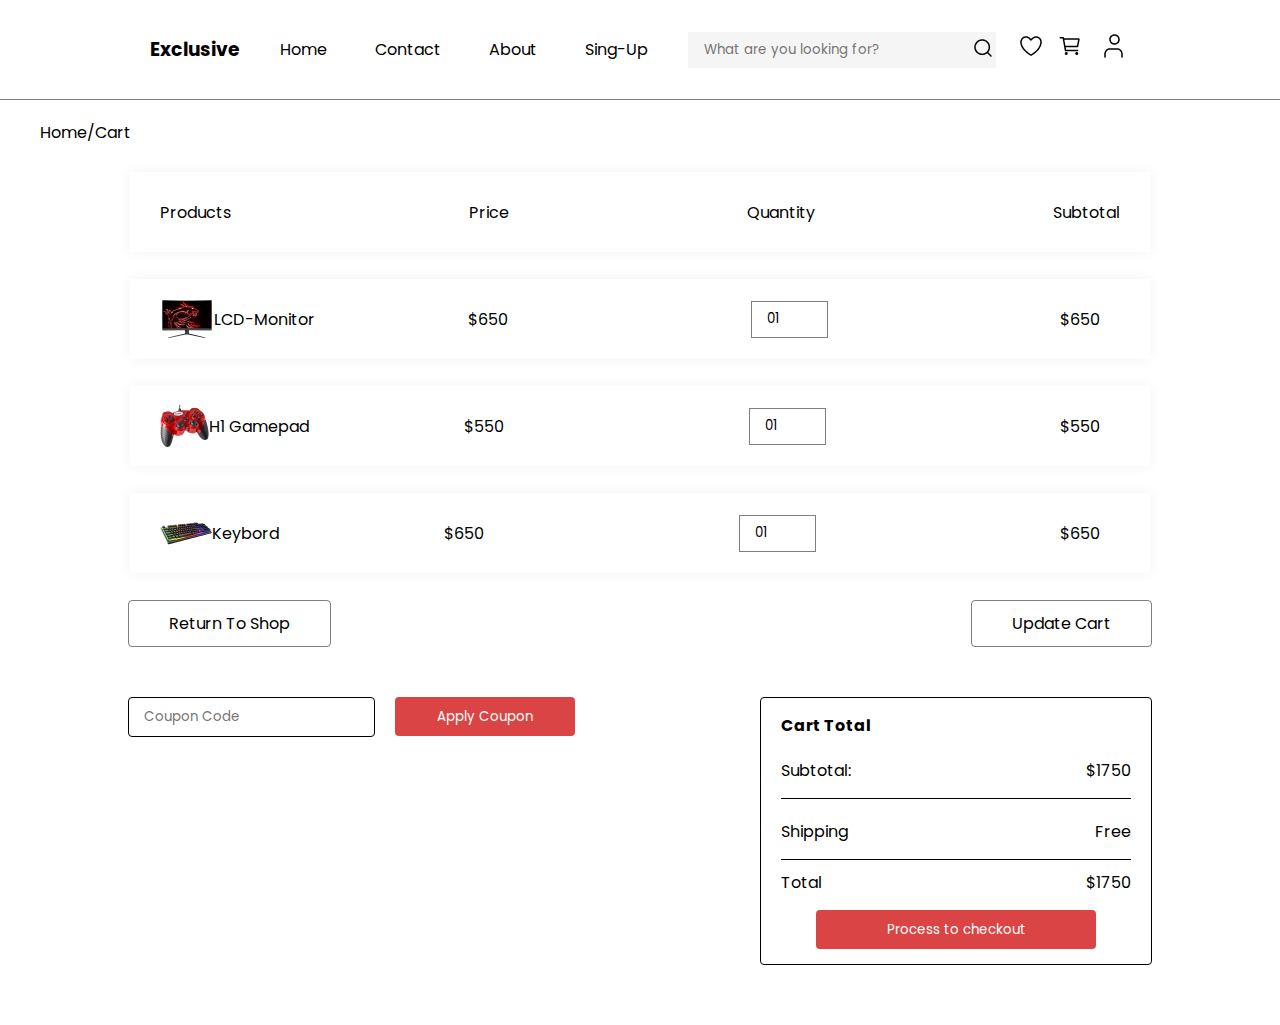
<file: index.html>
<!DOCTYPE html>
<html lang="en">
<head>
    <meta charset="UTF-8">
    <meta name="viewport" content="width=device-width, initial-scale=1.0">
    <title>cart</title>
    <link rel="stylesheet" href="./style.css">
    <link rel="preconnect" href="https://fonts.googleapis.com">
    <link rel="preconnect" href="https://fonts.gstatic.com" crossorigin>
    <link href="https://fonts.googleapis.com/css2?family=Poppins:ital,wght@0,100;0,200;0,300;0,400;0,500;0,600;0,700;0,800;0,900;1,100;1,200;1,300;1,400;1,500;1,600;1,700;1,800;1,900&display=swap" rel="stylesheet">

</head>
<body>
    <nav>
        <div class="main-cntr">
            <div class="logo">
                <h3>Exclusive</h3>
            </div>
            <div class="nav-link">
                <ul>
                    <li><a href="">Home</a></li>
                    <li><a href="">Contact</a></li>
                    <li><a href="">About</a></li>
                    <li><a href="./Sing-Up.html">Sing-Up</a></li>
                </ul>
            </div>
            <div class="nav-icons">
                <div class="search">
                    <input type="text" placeholder="What are you looking for?"><button><img src="./images/search.png" alt=""></button>
                </div>
                <a href=""><img src="./images/Vector.png" alt=""></a>
                <a href="./index.html"><img src="./images/Cart1.png" alt=""></a>
                <a href=""><img src="./images/user.png" alt=""></a>
            </div>
        </div>
    </nav>
    <p class="dir-v">Home/Cart</p>
    <section class="c-main">
        <table>
            <tr>
                <td>
                    <ul>
                        <li>Products</li>
                        <li>Price</li>
                        <li>Quantity</li>
                        <li>Subtotal</li>
                    </ul>
                </td>
            </tr>
            <tr>
                <td>
                    <ul>
                        <li class="c-img"><img src="./images/Monitor-Cart-Small.png"><label>LCD-Monitor</label></li>
                        <li class="price">$650</li>
                        <li class="qty"><input type="number" value="01"></li>
                        <li class="subtotal">$650</li>
                    </ul>
                </td>
            </tr>
            <tr>
                <td>
                    <ul>
                        <li class="c-img"><img src="./images/g92-2-500x500 1.png"><label>H1 Gamepad</label></li>
                        <li class="price">$550</li>
                        <li class="qty"><input type="number" value="01"></li>
                        <li class="subtotal">$550</li>
                    </ul>
                </td>
            </tr>
            <tr>
                <td>
                    <ul>
                        <li class="c-img"><img src="./images/ak-900-01-500x500 1.png"><label>Keybord</label></li>
                        <li class="price">$650</li>
                        <li class="qty"><input type="number" value="01"></li>
                        <li class="subtotal">$650</li>
                    </ul>
                </td>
            </tr>
        </table>
        <div class="list-link">
            <a href="#">Return To Shop</a>
            <a href="#">Update Cart</a>
        </div>
    </section>
    <section class="c-cash">
        <div class="coupon">
            <input type="text" placeholder="Coupon Code">
            <button>Apply Coupon</button>
        </div>
        <div class="c-total">
            <h4>Cart Total</h4>
            <div class="c-t-cmpnt">
                <p>Subtotal:</p>
                <p>$1750</p>
            </div>
            <div class="c-t-cmpnt">
                <p>Shipping</p>
                <p>Free</p>
            </div>
            <div class="total">
                <p>Total</p>
                <p>$1750</p>
            </div>
            <button>Process to checkout</button>
        </div>
    </section>
</html>
</file>
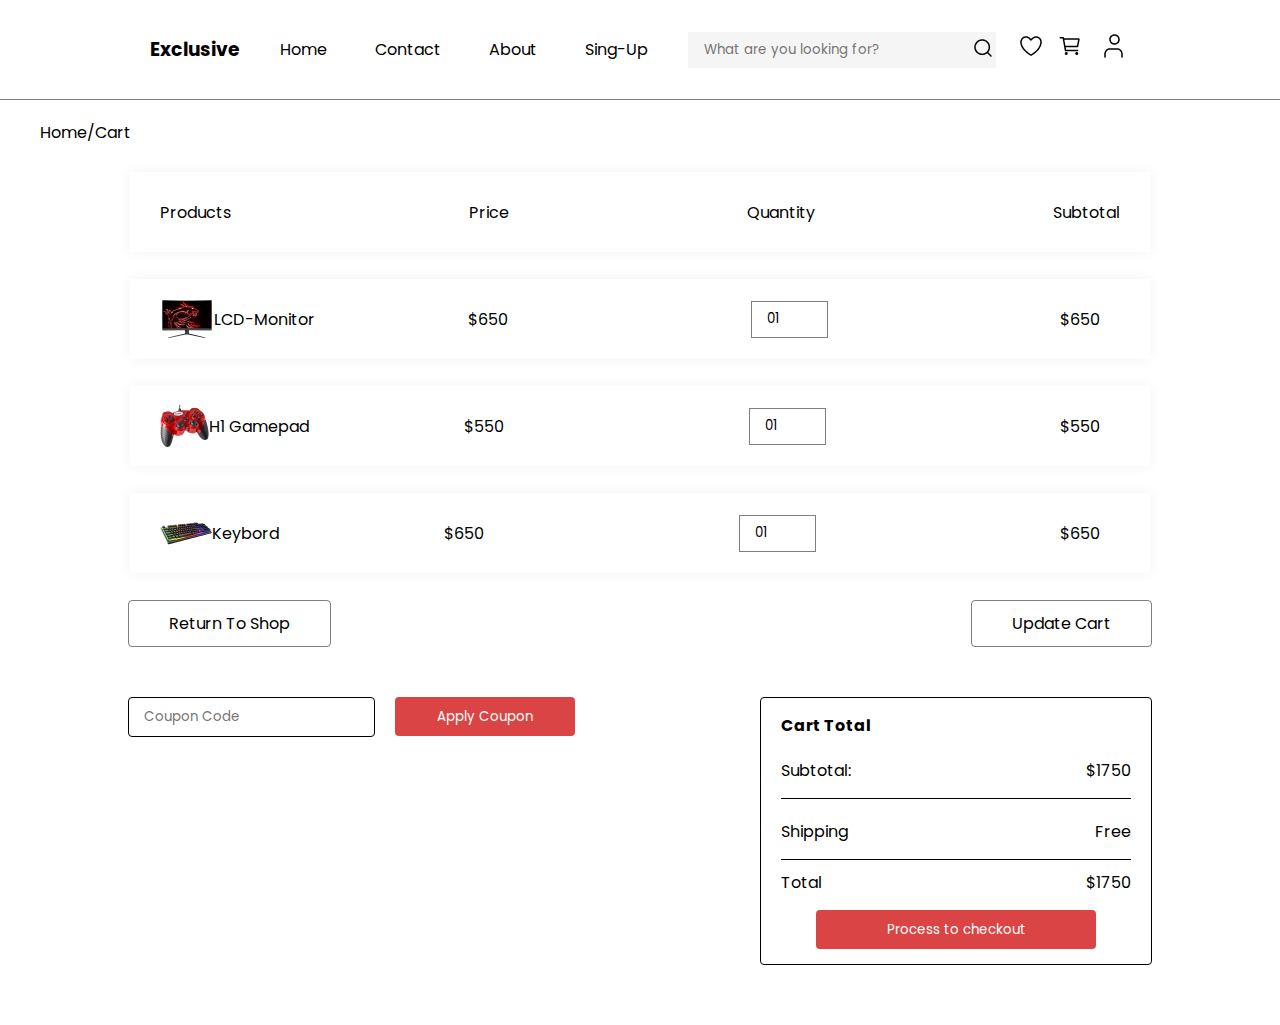
<file: cart.html>
<!DOCTYPE html>
<html lang="en">
<head>
    <meta charset="UTF-8">
    <meta name="viewport" content="width=device-width, initial-scale=1.0">
    <title>cart</title>
    <link rel="stylesheet" href="./style.css">
    <link rel="preconnect" href="https://fonts.googleapis.com">
    <link rel="preconnect" href="https://fonts.gstatic.com" crossorigin>
    <link href="https://fonts.googleapis.com/css2?family=Poppins:ital,wght@0,100;0,200;0,300;0,400;0,500;0,600;0,700;0,800;0,900;1,100;1,200;1,300;1,400;1,500;1,600;1,700;1,800;1,900&display=swap" rel="stylesheet">

</head>
<body>
    <nav>
        <div class="main-cntr">
            <div class="logo">
                <h3>Exclusive</h3>
            </div>
            <div class="nav-link">
                <ul>
                    <li><a href="">Home</a></li>
                    <li><a href="">Contact</a></li>
                    <li><a href="">About</a></li>
                    <li><a href="./Sing-Up.html">Sing-Up</a></li>
                </ul>
            </div>
            <div class="nav-icons">
                <div class="search">
                    <input type="text" placeholder="What are you looking for?"><button><img src="./images/search.png" alt=""></button>
                </div>
                <a href=""><img src="./images/Vector.png" alt=""></a>
                <a href="./cart.html"><img src="./images/Cart1.png" alt=""></a>
                <a href=""><img src="./images/user.png" alt=""></a>
            </div>
        </div>
    </nav>
    <p class="dir-v">Home/Cart</p>
    <section class="c-main">
        <table>
            <tr>
                <td>
                    <ul>
                        <li>Products</li>
                        <li>Price</li>
                        <li>Quantity</li>
                        <li>Subtotal</li>
                    </ul>
                </td>
            </tr>
            <tr>
                <td>
                    <ul>
                        <li class="c-img"><img src="./images/Monitor-Cart-Small.png"><label>LCD-Monitor</label></li>
                        <li class="price">$650</li>
                        <li class="qty"><input type="number" value="01"></li>
                        <li class="subtotal">$650</li>
                    </ul>
                </td>
            </tr>
            <tr>
                <td>
                    <ul>
                        <li class="c-img"><img src="./images/g92-2-500x500 1.png"><label>H1 Gamepad</label></li>
                        <li class="price">$550</li>
                        <li class="qty"><input type="number" value="01"></li>
                        <li class="subtotal">$550</li>
                    </ul>
                </td>
            </tr>
            <tr>
                <td>
                    <ul>
                        <li class="c-img"><img src="./images/ak-900-01-500x500 1.png"><label>Keybord</label></li>
                        <li class="price">$650</li>
                        <li class="qty"><input type="number" value="01"></li>
                        <li class="subtotal">$650</li>
                    </ul>
                </td>
            </tr>
        </table>
        <div class="list-link">
            <a href="#">Return To Shop</a>
            <a href="#">Update Cart</a>
        </div>
    </section>
    <section class="c-cash">
        <div class="coupon">
            <input type="text" placeholder="Coupon Code">
            <button>Apply Coupon</button>
        </div>
        <div class="c-total">
            <h4>Cart Total</h4>
            <div class="c-t-cmpnt">
                <p>Subtotal:</p>
                <p>$1750</p>
            </div>
            <div class="c-t-cmpnt">
                <p>Shipping</p>
                <p>Free</p>
            </div>
            <div class="total">
                <p>Total</p>
                <p>$1750</p>
            </div>
            <button>Process to checkout</button>
        </div>
    </section>
</html>
</file>
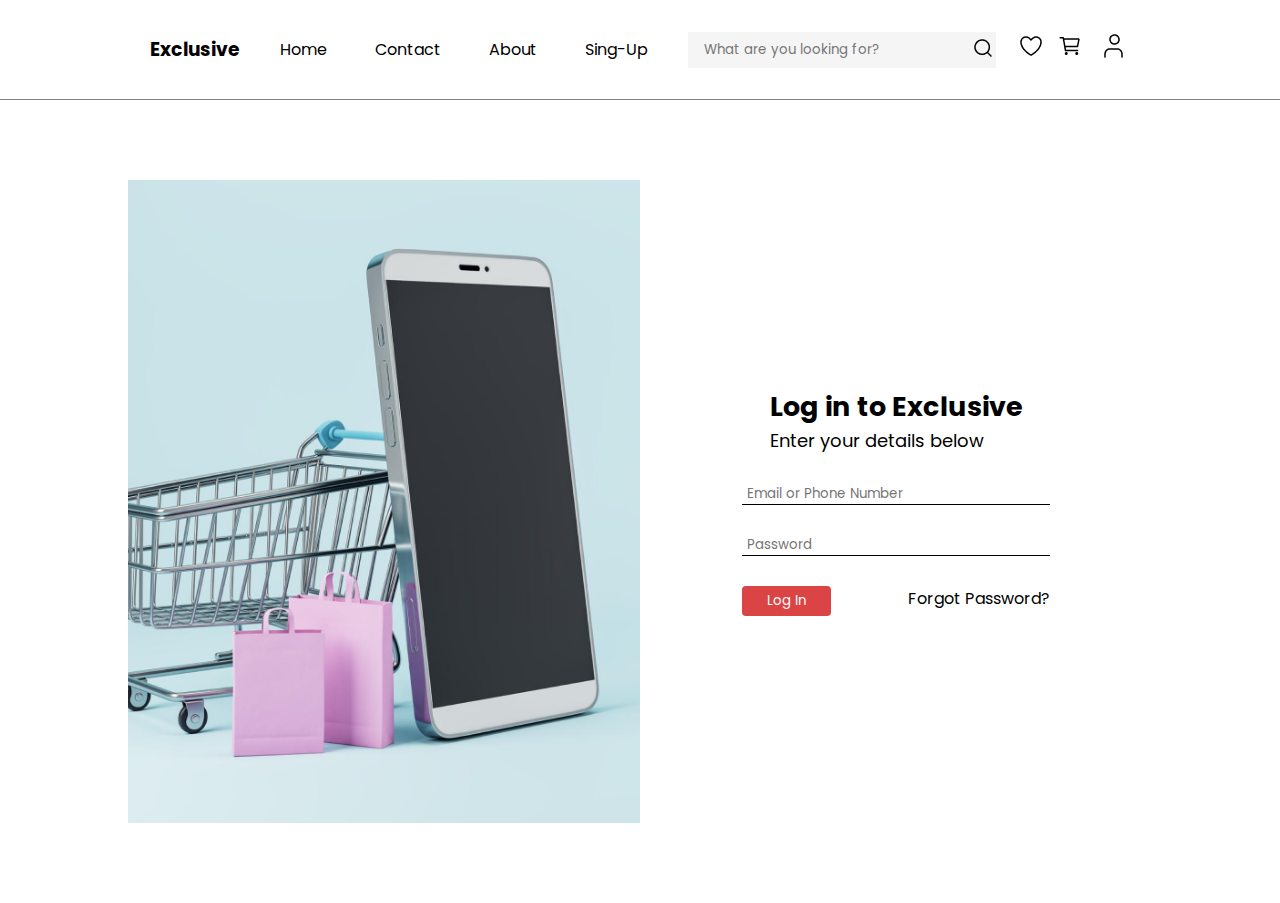
<file: login.html>
<!DOCTYPE html>
<html lang="en">
<head>
    <meta charset="UTF-8">
    <meta name="viewport" content="width=device-width, initial-scale=1.0">
    <title>Login</title>
    <link rel="stylesheet" href="./style.css">
    <link rel="preconnect" href="https://fonts.googleapis.com">
    <link rel="preconnect" href="https://fonts.gstatic.com" crossorigin>
    <link href="https://fonts.googleapis.com/css2?family=Poppins:ital,wght@0,100;0,200;0,300;0,400;0,500;0,600;0,700;0,800;0,900;1,100;1,200;1,300;1,400;1,500;1,600;1,700;1,800;1,900&display=swap" rel="stylesheet">
</head>
<body>
    <nav>
        <div class="main-cntr">
            <div class="logo">
                <h3>Exclusive</h3>
            </div>
            <div class="nav-link">
                <ul>
                    <li><a href="">Home</a></li>
                    <li><a href="">Contact</a></li>
                    <li><a href="">About</a></li>
                    <li><a href="./Sing-Up.html">Sing-Up</a></li>
                </ul>
            </div>
            <div class="nav-icons">
                <div class="search">
                    <input type="text" placeholder="What are you looking for?"><button><img src="./images/search.png" alt=""></button>
                </div>
                <a href=""><img src="./images/Vector.png" alt=""></a>
                <a href="./index.html"><img src="./images/Cart1.png" alt=""></a>
                <a href=""><img src="./images/user.png" alt=""></a>
            </div>
        </div>
    </nav>
    <section class="main-section">
        <div class="form">
            <div class="image">
            </div>
            <div class="cred">
                <div class="form-head">
                    <h2>Log in to Exclusive</h2>
                    <p>Enter your details below</p>
                </div>
                <form action="">
                    <input type="text" placeholder="Email or Phone Number">
                    <input type="password" placeholder="Password">
                    <div class="login-button">
                        <button>Log In</button>
                        <a href="#">Forgot Password?</a>
                    </div>
                </form>
            </div>
        </div>

    </section>
</body>
</html>
</file>
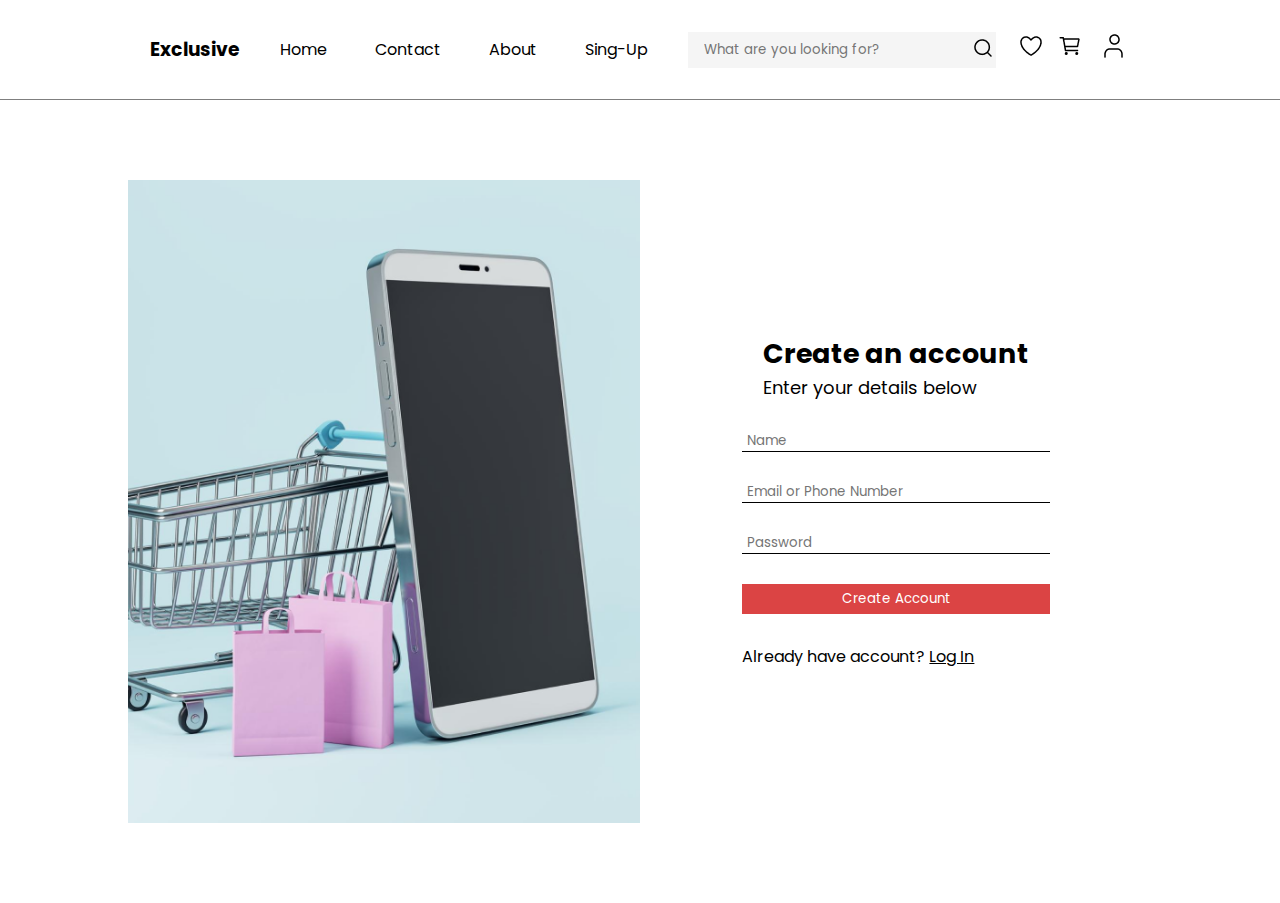
<file: Sing-Up.html>
<!DOCTYPE html>
<html lang="en">
<head>
    <meta charset="UTF-8">
    <meta name="viewport" content="width=device-width, initial-scale=1.0">
    <title>Login</title>
    <link rel="stylesheet" href="./style.css">
    <link rel="preconnect" href="https://fonts.googleapis.com">
    <link rel="preconnect" href="https://fonts.gstatic.com" crossorigin>
    <link href="https://fonts.googleapis.com/css2?family=Poppins:ital,wght@0,100;0,200;0,300;0,400;0,500;0,600;0,700;0,800;0,900;1,100;1,200;1,300;1,400;1,500;1,600;1,700;1,800;1,900&display=swap" rel="stylesheet">
</head>
<body>
    <nav>
        <div class="main-cntr">
            <div class="logo">
                <h3>Exclusive</h3>
            </div>
            <div class="nav-link">
                <ul>
                    <li><a href="">Home</a></li>
                    <li><a href="">Contact</a></li>
                    <li><a href="">About</a></li>
                    <li><a href="./Sing-Up.html">Sing-Up</a></li>
                </ul>
            </div>
            <div class="nav-icons">
                <div class="search">
                    <input type="text" placeholder="What are you looking for?"><button><img src="./images/search.png" alt=""></button>
                </div>
                <a href=""><img src="./images/Vector.png" alt=""></a>
                <a href="./index.html"><img src="./images/Cart1.png" alt=""></a>
                <a href=""><img src="./images/user.png" alt=""></a>
            </div>
        </div>
    </nav>
    <section class="main-section">
        <div class="form">
            <div class="image">
            </div>
            <div class="cred">
                <div class="form-head">
                    <h2>Create an account</h2>
                    <p>Enter your details below</p>
                </div>
                <form action="">
                    <input type="text" placeholder="Name" required>
                    <input type="text" placeholder="Email or Phone Number" required>
                    <input type="password" placeholder="Password" required>
                    <button>Create Account</button>
                    <p>Already have account? <a href="./login.html">Log In</a></p>
                        
                </form>
            </div>
        </div>

    </section>
</body>
</html>
</file>
<file: style.css>
*{
    margin: 0;
    padding: 0;
    font-family: "poppins";
}
body{
    /* background-color: brown; */
    display: flex;
    flex-direction: column;
    align-items: center;
}
nav{
    
    width: 100%;
    /* background-color: red; */
    border-bottom: 1px solid #00000080;
    padding-bottom: 20px;
    padding-top: 20px;

}
.main-section{
    width: 100%;
    height: calc(100vh - 97px);
    /* background-color: blue; */
    display: flex;
    justify-content: center;
    align-items: center;
}
.form{
    height: 80%;
    width: 80%;
    /* background-color: yellow; */
    display: flex;

}
.image{
    width: 50%;
    background-image: url(./images/login-image.png);
    background-size: auto;
    background-position: center;
    background-repeat: no-repeat;
    background-size: cover;
}
.cred{
    width: 50%;
    background-color: #fff;
    display: flex;
    flex-direction: column;
    align-items: center;
    justify-content: center;
}
.cred form{
    display: flex;
    flex-direction: column;
    justify-content: center;
    gap: 30px;
    width: 60%;
    
}
.cred form a{
    color: #000000;
}
.form-head{
    margin-bottom: 30px;
    font-size: 18px;
    
}
.cred input{
    background: transparent;
    border: none;
    border-bottom: 1px solid black;
    outline: none;
    padding: 0 0 0 5px;

}
.cred button{
    background-color: #DB4444;
    color: #fff;
    border: none;
    padding: 5px 0;
}
.login-button{
    display: flex;
    justify-content: space-between;
}
.login-button button{
    padding: 5px 25px;
    border: none;
    color: #fff;
    background-color: #DB4444;
    border-radius: 4px;
}
.login-button a{
    color: #DB4444;
    text-decoration: none;
}
.main-cntr{
    margin: 10px 150px;
    display: flex;
    justify-content: space-between;
    align-items: center;
}
.nav-link ul{
    display: flex;
    gap: 48px;

}
.nav-link a{
    text-decoration: none;
    color: #000000;
}
.nav-icons{
    display: flex;
    align-items: center;
    gap: 16px;
}
.search{
    width: fit-content;
    display: flex;
    align-items: center;
    background-color: #F5F5F5;
    gap: 10px;
    padding: 2px 1px 2px 1px;
    margin-right: 8px;
}
.search input, .search button{
    background: transparent;
    border: none;
    outline: none;
}
.search button{
    cursor: pointer;
    margin-top: 2px;
}
.dir-v{
    margin-right: 1110px;
    margin-bottom: 25px;
    margin-top: 20px;
}
.c-main{
    background-color: #fff;
    width: 100%;
    display: flex;
    flex-direction: column;
    align-items: center;
    margin-bottom: 50px;
    
}
table{
    width: 80%;
    table-layout: fixed;
}
table ul{
    display: flex;
    align-items: center;
    justify-content: space-between;
    margin-bottom: 25px;
    box-shadow: 0px 0px 13px rgba(0, 0, 0, 0.05);
    height: 20px;
    padding: 30px;

}
li{
    list-style: none;
}
.c-img{
    display: flex;
    flex-direction: row;
    align-items: center;
}
.price{
    margin-left: -79px;
}
.qty{
    margin-left: 10px;
}
.qty input{
    width: 60px;
    height: 35px;
    outline: none;
    border: 1px solid #00000080;
}
.subtotal{
    margin-right: 20px;
}
.list-link{
    width: 80%;
    display: flex;
    justify-content: space-between;
}
.list-link a{
    border: 1px solid #00000080;
    border-radius: 4px;
    padding: 10px 40px;
    text-decoration: none;
    color: black;

}
.list-link a:hover{
    color: #7D8184;
}
.c-cash{
    /* background-color: blue; */
    width: 80%;
    display: flex;
    justify-content: space-between;
    margin-bottom: 60px;
}
input{
    padding-left: 15px;
}
.coupon{
    display: flex;
    gap: 20px;
}
.coupon input{
    width: 230px;
    height: 38px;
    border: none;
    outline: none;
    background: transparent;
    border: 1px solid black;
    border-radius: 4px;
}
.coupon button{
    height: 39px;
    width: 180px;
    border: none;
    background-color: #DB4444;
    color: #fff;
    border-radius: 4px;
    cursor: pointer;
}
.coupon button:hover{
    background-color: #E07575;
}
.c-total{
    border: 1.5px solid #000000;
    border-radius: 4px;
    padding: 15px 20px;
    /* background-color: yellow; */
    width: 350px;
    height:fit-content;
}
.c-total button{
    margin: 0 auto;
    display: block;
    height: 39px;
    width: 80%;
    background-color: #DB4444;
    border: none;
    border-radius: 4px;
    color: #fff;
    cursor: pointer;

}
.c-t-cmpnt{
    display: flex;
    justify-content: space-between;
    padding-bottom: 15px;
    padding-top: 20px;
    border-bottom: 1px solid black;
}
.total{
    display: flex;
    justify-content: space-between;
    padding-bottom: 15px;
    padding-top: 10px;
}
</file>
